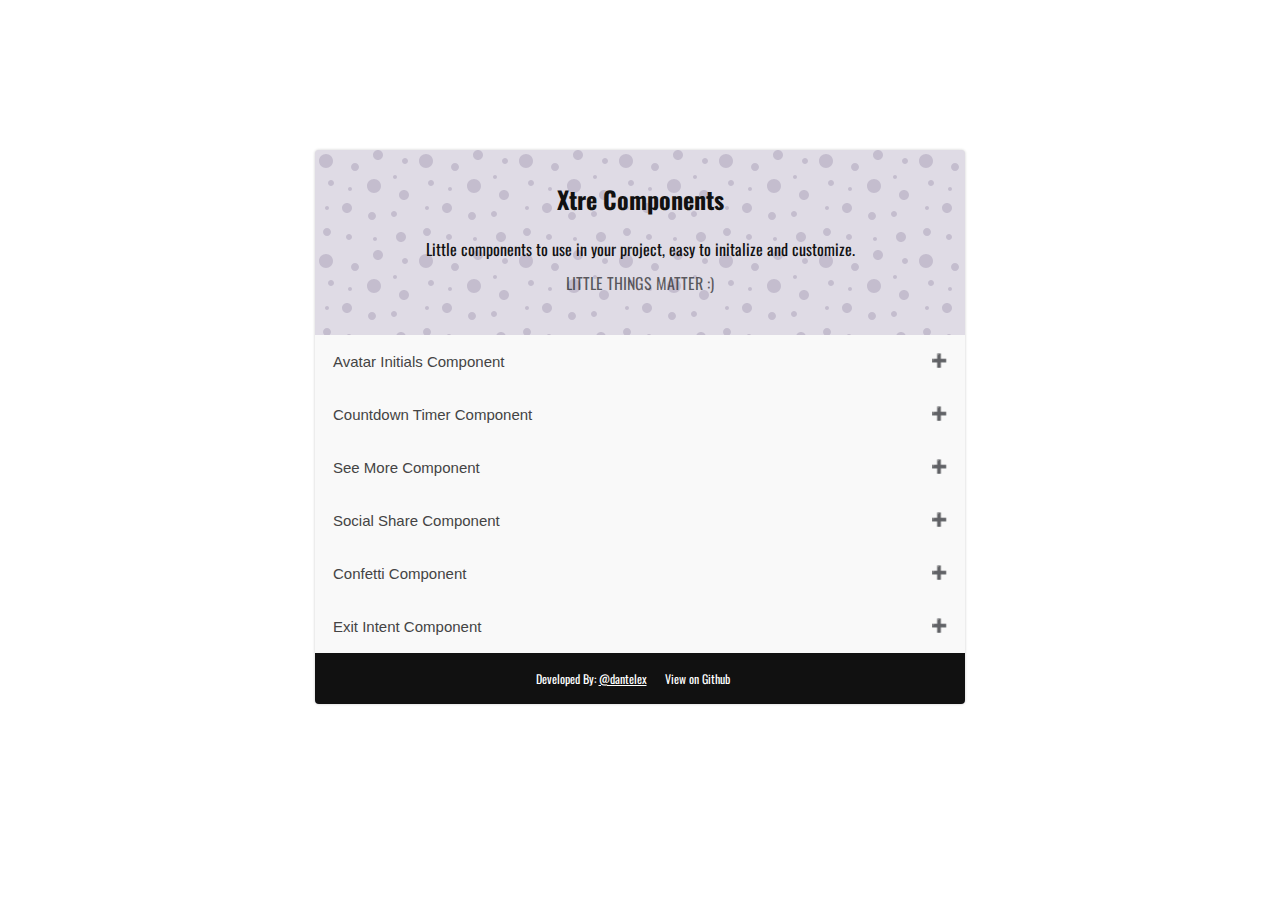
<file: index.html>
<!doctype html>
<html>
  <head>
    <title>Xtre Components</title>
		<meta name="keywords" content="avatar, initials, timer, confetti, exit, intent, count, share, view, all, placeholder, component, javascript, see, social">
		<meta name="description" content="Little standalone components to make your projects easier. Easy to use, customize and a lot of options. Little things matter">
		<meta name="robots" content="index,follow">
		<meta name="pagename" content="Xtre Components">
		<meta name="author" content="dante lex, dantelex@gmail.com">
		<meta name="designer" content="Dante Lex">
		<meta name="owner" content="Dante Lex">
		<meta name="url" content="http://dantelex.github.io/Xtre-Components/">
		<meta name="coverage" content="Worldwide">
		<meta name="distribution" content="Global">
		<meta name="rating" content="General">
		<meta name="revisit-after" content="7 days">
		<meta name="og:title" content="Xtre Components"/>
		<meta name="og:url" content="http://dantelex.github.io/Xtre-Components/"/>
		<meta name="og:description" content="Little standalone components to make your projects easier. Easy to use, customize and a lot of options. Little things matter"/>
    <!--<link rel="stylesheet" type="text/css" href="css/page.css" />
		<link rel="stylesheet" type="text/css" href="css/accordion.css" />
    <link rel="stylesheet" type="text/css" href="css/placeholderavatar.css" />
		<link rel="stylesheet" type="text/css" href="css/seemore.css" />
		<link rel="stylesheet" type="text/css" href="css/countdowntimer.css" />
		<link rel="stylesheet" type="text/css" href="css/socialshare.css" />-->

		<link rel="stylesheet" type="text/css" href="min/css/style.min.css" />
  </head>
  <body>

  <div class="wrapper js-wrapper color-r">
    <div class="wrapper-header">
			<h2>Xtre Components</h2>
			<p>Little components to use in your project, easy to initalize and customize.</p>
			<p class="second">Little things matter :)</p>
		</div>

		<button class="accordion" data-xt-accordion>Avatar Initials Component</button>
		<div class="panel">

			<h1>Include in your page</h1>
			<p>Dependency:<code>'jquery.min.js'</code></p>
			<p>Unminified:<code>'placeholderavatar.css, app.init.js, app.placeholderavatar.js'</code></p>
			<p>Minified:<code>'placeholderavatar.css, app.placeholderavatar.min.js'</code></p>
			<h2>Initialize</h2>
			<p>
				<code>
					$(function(){
						app.init({
						});
					});
				</code>
			</p>


			<h3>Usage</h3>
			<div class="placeholder">
				<div class="colored">
					<p>Add: <code>data-xt-placeholder-avatar='name goes here'</code></p>
					<div class="profile js-profile" data-xt-placeholder-avatar="Lex">
					</div>
				</div>
			</div>

			<div class="placeholder">
				<div class="colored">
					<p>Change text size: <code>data-xt-avatar-size='medium, large or small'</code></p>
					<div class="profile js-profile" data-xt-placeholder-avatar="Dante Lex" data-xt-avatar-size="medium">
					</div>
				</div>
			</div>

			<div class="placeholder">
				<div class="colored">
					<p>Use background image: <code>data-xt-background-uimage='path to image'</code></p>
					<div class="profile js-profile" data-xt-placeholder-avatar data-xt-background-uimage="img/profile.jpg">
					</div>
				</div>
			</div>

			<div class="placeholder">
				<div class="colored">
					<p>Default state with no name, change icon in style: <code>data-xt-placeholder-avatar</code></p>
					<div class="profile js-profile" data-xt-placeholder-avatar>
					</div>
				</div>
			</div>

			<div class="placeholder">
				<div class="colored">
					<p>Use image: <code>data-xt-uimage='path to image'</code></p>
					<div class="profile js-profile" data-xt-placeholder-avatar data-xt-uimage="img/profile.jpg">
					</div>
				</div>
			</div>

			<h4>Options</h4>
			<div class="placeholder">
				<div class="colored">
					<p>If you want colors to be handled from stylesheet</p>
					<p>
						<code>
							$(function(){
								app.init({
									placeholderAvatar: {
										useColorClasses: true
									}
								});
							});
						</code>
					</p>
				</div>
			</div>

		</div>

		<button class="accordion" data-xt-accordion>Countdown Timer Component</button>
		<div class="panel">
			<h1>Include in your page</h1>
			<p>Dependency:<code>'jquery.min.js'</code></p>
			<p>Unminified:<code>'countdowntimer.css, app.init.js, app.countdowntimer.js'</code></p>
			<p>Minified:<code>'countdowntimer.css, app.countdowntimer.min.js'</code></p>
			<h2>Initialize</h2>
			<p>
				<code>
					$(function(){
						app.init({
						});
					});
				</code>
			</p>


			<h3>Usage</h3>
			<div class="countdowntimer">
				<div class="colored">
					<p>Add: <code>data-xt-countdowntimer</code></p>
					<p>To add schedule dates: <code>data-xt-schedule="October 5 2016, October 15 2016"</code></p>
					<div class="countdown-timer js-countdown-timer-none" data-xt-schedule="October 5 2016, October 15 2016" data-xt-countdowntimer>
						<span class="js-days">02</span><span class="countdown-count">day</span>
						<span class="js-hours">16</span><span class="countdown-count">hr</span>
						<span class="js-minutes">12</span><span class="countdown-count">min</span>
						<span class="js-seconds">13</span><span class="countdown-count">sec</span>
					</div>
				</div>
				<div class="colored">
					<p>To add in secs: <code>data-xt-endsec="30"</code></p>
					<div class="countdown-timer js-countdown-timer-none" data-xt-endsec="30" data-xt-countdowntimer>
						<span class="js-days">02</span><span class="countdown-count">day</span>
						<span class="js-hours">16</span><span class="countdown-count">hr</span>
						<span class="js-minutes">12</span><span class="countdown-count">min</span>
						<span class="js-seconds">13</span><span class="countdown-count">sec</span>
					</div>
				</div>
				<div class="colored">
					<p>To add in days: <code>data-xt-endday="October 13 2016 15:39 GMT+0100"</code></p>
					<p>"15:39 GMT+0100" is so it will start from your GMT, you can set</p>
					<div class="countdown-timer js-countdown-timer-none" data-xt-endday="October 13 2016 15:39 GMT+0100" data-xt-countdowntimer>
						<span class="js-days">02</span><span class="countdown-count">day</span>
						<span class="js-hours">16</span><span class="countdown-count">hr</span>
						<span class="js-minutes">12</span><span class="countdown-count">min</span>
						<span class="js-seconds">13</span><span class="countdown-count">sec</span>
					</div>
				</div>
			</div>
		</div>

		<button class="accordion" data-xt-accordion>See More Component</button>
		<div class="panel">
			<h1>Include in your page</h1>
			<p>Dependency:<code>'jquery.min.js'</code></p>
			<p>Unminified:<code>'seemore.css, app.init.js, app.seemore.js'</code></p>
			<p>Minified:<code>'seemore.css, app.seemore.min.js'</code></p>
			<h2>Initialize</h2>
			<p>
				<code>
					$(function(){
						app.init({
						});
					});
				</code>
			</p>


			<h3>Usage</h3>
			<div class="see-more">
				<div class="colored">
					<p>Add with a count: <code> data-xt-seemore="300"</code></p>
					<div class="see-more-inner" data-xt-seemore="300">
						Lorem ipsum dolor sit amet, consectetur adipisicing elit, sed do eiusmod tempor incididunt ut labore et dolore magna aliqua. Ut enim ad minim veniam, quis nostrud exercitation ullamco laboris nisi ut aliquip ex ea commodo Lorem ipsum dolor sit amet, consectetur adipisicing elit, sed do eiusmod tempor incididunt ut labore et dolore magna aliqua. Ut enim ad minim veniam, quis nostrud exercitation ullamco laboris nisi ut aliquip ex ea commodo consequat. Duis aute irure dolor in reprehenderit in voluptate velit esse cillum dolore eu fugiat nulla pariatur. Excepteur sint occaecat cupidatat non proident, sunt in culpa qui officia deserunt mollit anim id est laborum.
					</div>
				</div>
			</div>
		</div>

		<button class="accordion" data-xt-accordion>Social Share Component</button>
		<div class="panel">
			<h1>Include in your page</h1>
			<p>Dependency:<code>'jquery.min.js'</code></p>
			<p>Unminified:<code>'socialshare.css, app.init.js, app.socialshare.js'</code></p>
			<p>Minified:<code>'socialshare.css, app.socialshare.min.js'</code></p>
			<h2>Initialize</h2>
			<p>
				<code>
					$(function(){
						app.init({
						});
					});
				</code>
			</p>


			<h3>Usage</h3>
			<div class="social-share">
				<div class="colored">
					<p>Add: <code>data-xt-social="facebook"</code></p>
					<p>Options: <code>data-xt-simage="http://placekitten.com/500/500"</code> <code>data-xt-sname="Xtre Component for the little things"</code> <code>data-xt-surl="http://dantelex.github.io/Xtre-Components/"</code> <code>data-xt-stitle="Xtre Components" data-xt-ssummary="me"</code></p>
					<a href="#" class="fb" data-xt-social="facebook" data-xt-simage="http://placekitten.com/500/500" data-xt-sname="Xtre Component for the little things" data-xt-surl="http://dantelex.github.io/Xtre-Components/" data-xt-stitle="Xtre Components" data-xt-ssummary="me">Facebook</a>
				</div>
				<div class="colored">
					<p>Add: <code>data-xt-social="twitter"</code></p>
					<p>Options: <code>data-xt-surl="http://dantelex.github.io/Xtre-Components/"</code> <code>data-xt-stitle="Xtre Components"</code></p>
					<a href="#" class="tw" data-xt-social="twitter" data-xt-surl="http://dantelex.github.io/Xtre-Components/" data-xt-stitle="Xtre Components">Twitter</a>
				</div>
				<div class="colored">
					<p>Add: <code>data-xt-social="goopleplus"</code></p>
					<p>Options: <code>data-xt-surl="http://dantelex.github.io/Xtre-Components/"</code> <code>data-xt-stitle="Xtre Components"</code></p>
					<a href="#" class="gp" data-xt-social="goopleplus" data-xt-surl="http://dantelex.github.io/Xtre-Components/" data-xt-stitle="Xtre Components">Google +</a>
				</div>
				<div class="colored">
					<p>Add: <code>data-xt-social="linkedin"</code></p>
					<p>Options: <code>data-xt-surl="http://dantelex.github.io/Xtre-Components/"</code> <code>data-xt-stitle="Xtre Components"</code> <code>data-xt-ssummary="me"</code></p>
					<a href="#" class="ld" data-xt-social="linkedin" data-xt-surl="http://dantelex.github.io/Xtre-Components/" data-xt-stitle="Xtre Components" data-xt-ssummary="me">Linkedin</a>
				</div>
				<p>Note: It uses the options and apis avaliable from the social networks</p>
			</div>
		</div>

		<button class="accordion" data-xt-accordion>Confetti Component</button>
		<div class="panel">
			<h1>Include in your page</h1>
			<p>Dependency:<code>'jquery.min.js'</code></p>
			<p>Unminified:<code>'app.init.js, app.confetti.js'</code></p>
			<p>Minified:<code>'app.confetti.min.js'</code></p>
			<h2>Initialize</h2>
			<p>
				<code>
					$(function(){
						app.init({
						});
					});
				</code>
			</p>


			<h3>Usage</h3>
			<div class="confetti">
				<div class="colored">
					<p>Add: <code>data-xt-confetti</code></p>
					<canvas data-xt-confetti></canvas>
				</div>
				<div class="colored">
					<p>If you want change the width, position and z-index</p>
					<p>
						<code>
							$(function(){
								app.init({
									confetti: {
										position: 'static',
										width: '100%',
										zIndex: '-1'
									}
								});
							});
						</code>
					</p>
				</div>
			</div>
		</div>

		<button class="accordion" data-xt-accordion>Exit Intent Component</button>
		<div class="panel">
			<h1>Include in your page</h1>
			<p>Dependency:<code>'jquery.min.js'</code></p>
			<p>Unminified:<code>'app.init.js, app.exitintent.js'</code></p>
			<p>Minified:<code>'app.exitintent.min.js'</code></p>
			<h2>Initialize</h2>
			<p>
				<code>
					$(function(){
						app.init({
						});
					});
				</code>
			</p>


			<h3>Usage</h3>
			<div class="exitintent">
				<div class="colored">
					<p>Add: <code>data-xt-exitintent</code></p>
					<div data-xt-exitintent>
						<p>Try and close or leave the page</p>
						<div class="exitintent-wrapper hide">
							You are trying to leave, but why?
						</div>
					</div>
				</div>
			</div>
		</div>

    <footer class="profile-footer">
     <p>
       Developed By: <a href="https://twitter.com/Dantelex">@dantelex</a>
       <a href="https://dantelex.github.io/Xtre-Components/" class="github">View on Github</a>
     </p>
    </footer>


  </div>


    <script src="https://ajax.googleapis.com/ajax/libs/jquery/1.10.2/jquery.min.js"></script>
     <!--<script>window.jQuery || document.write('<script src="js/vendor/jquery-1.10.2.min.js"><\/script>')</script>-->
    <script src="min/js/app.min.js"></script>

    <script>
			$(function(){
				app.init({});
			});
		</script>
		<script>

		</script>
  </body>
</html>
</file>
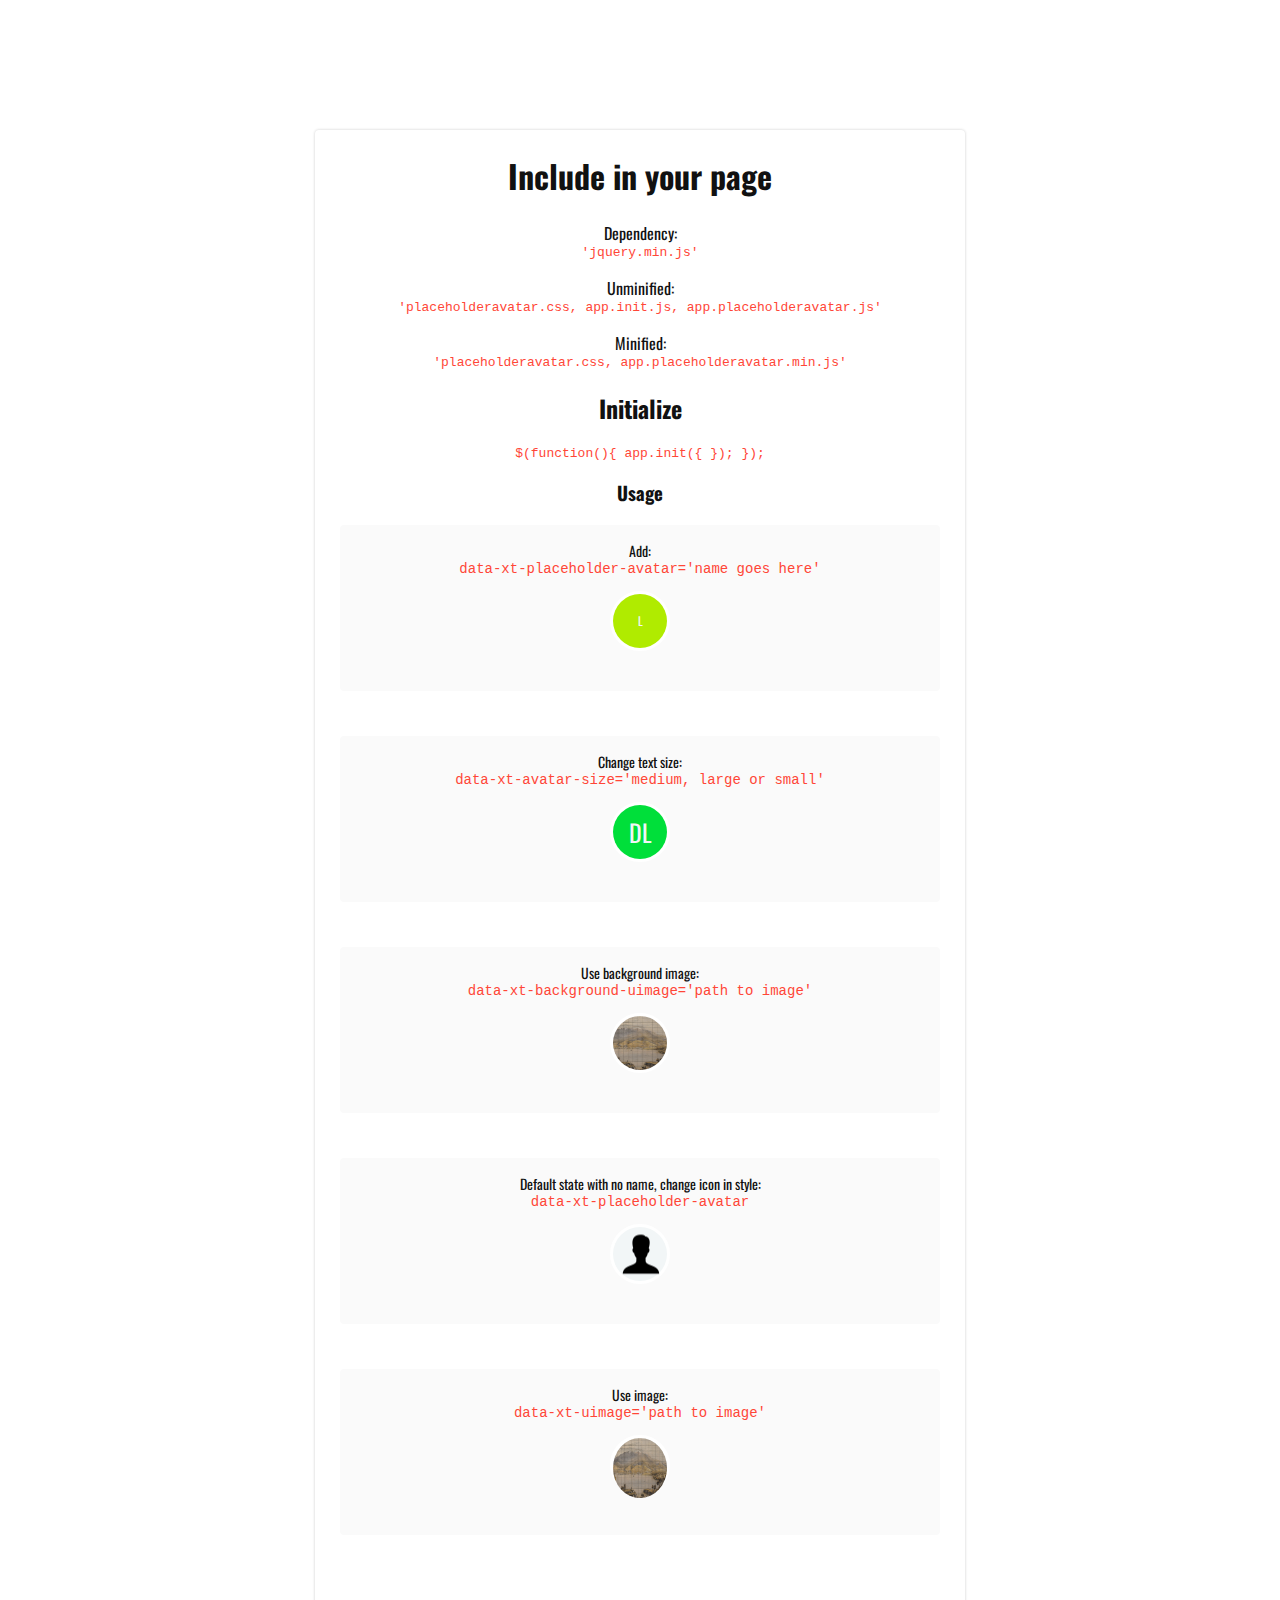
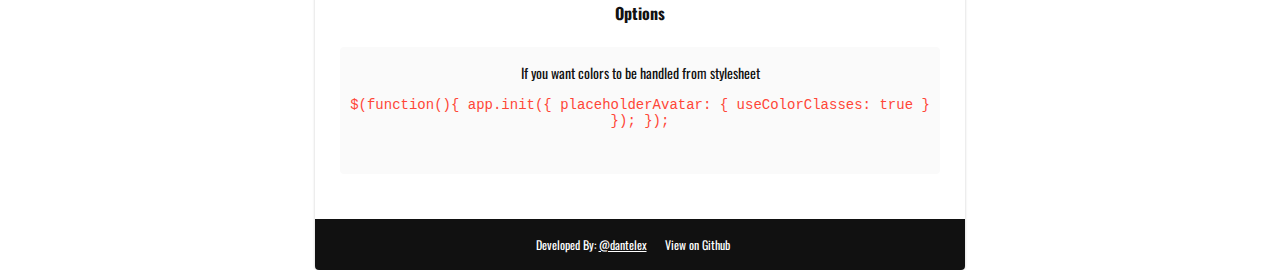
<file: avatarinitials.html>
<!doctype html>
<html>
  <head>
    <title>Avatar Initials Component</title>
		<meta name="keywords" content="avatar, initials, placeholder, component, javascript">
		<meta name="description" content="Little standalone components to make your projects easier. Easy to use, customize and a lot of options. Little things matter">
		<meta name="robots" content="index,follow">
		<meta name="pagename" content="Avatar Initials Xtre Components">
		<meta name="author" content="dante lex, dantelex@gmail.com">
		<meta name="designer" content="Dante Lex">
		<meta name="owner" content="Dante Lex">
		<meta name="url" content="https://dantelex.github.io/Xtre-Components/">
		<meta name="coverage" content="Worldwide">
		<meta name="distribution" content="Global">
		<meta name="rating" content="General">
		<meta name="revisit-after" content="7 days">
		<meta name="og:title" content="Avatar Initials Xtre Components"/>
		<meta name="og:url" content="https://dantelex.github.io/Xtre-Components/"/>
		<meta name="og:description" content="Little standalone components to make your projects easier. Easy to use, customize and a lot of options. Little things matter"/>
    <link rel="stylesheet" type="text/css" href="css/page.css" />
    <link rel="stylesheet" type="text/css" href="css/placeholderavatar.css" />
  </head>
  <body>

  <div class="wrapper js-wrapper">
    <h1>Include in your page</h1>
    <p>Dependency:<code>'jquery.min.js'</code></p>
    <p>Unminified:<code>'placeholderavatar.css, app.init.js, app.placeholderavatar.js'</code></p>
    <p>Minified:<code>'placeholderavatar.css, app.placeholderavatar.min.js'</code></p>
    <h2>Initialize</h2>
    <p>
      <code>
        $(function(){
          app.init({
          });
        });
      </code>
    </p>


    <h3>Usage</h3>
		<div class="placeholder">
			<div class="colored">
				<p>Add: <code>data-xt-placeholder-avatar='name goes here'</code></p>
				<div class="profile js-profile" data-xt-placeholder-avatar="Lex">
				</div>
			</div>
		</div>

		<div class="placeholder">
			<div class="colored">
				<p>Change text size: <code>data-xt-avatar-size='medium, large or small'</code></p>
				<div class="profile js-profile" data-xt-placeholder-avatar="Dante Lex" data-xt-avatar-size="medium">
				</div>
			</div>
		</div>

		<div class="placeholder">
			<div class="colored">
				<p>Use background image: <code>data-xt-background-uimage='path to image'</code></p>
				<div class="profile js-profile" data-xt-placeholder-avatar data-xt-background-uimage="img/profile.jpg">
				</div>
			</div>
		</div>

		<div class="placeholder">
			<div class="colored">
				<p>Default state with no name, change icon in style: <code>data-xt-placeholder-avatar</code></p>
				<div class="profile js-profile" data-xt-placeholder-avatar>
				</div>
			</div>
		</div>

		<div class="placeholder">
			<div class="colored">
				<p>Use image: <code>data-xt-uimage='path to image'</code></p>
				<div class="profile js-profile" data-xt-placeholder-avatar data-xt-uimage="img/profile.jpg">
				</div>
			</div>
		</div>

    <h4>Options</h4>
		<div class="placeholder">
			<div class="colored">
				<p>If you want colors to be handled from stylesheet</p>
				<p class="pb-30">
					<code>
						$(function(){
							app.init({
								placeholderAvatar: {
									useColorClasses: true
								}
							});
						});
					</code>
				</p>
			</div>
		</div>

    <footer class="profile-footer">
     <p>
       Developed By: <a href="https://twitter.com/Dantelex">@dantelex</a>
       <a href="https://dantelex.github.io/Xtre-Components/" class="github">View on Github</a>
     </p>
    </footer>


  </div>


    <script src="https://ajax.googleapis.com/ajax/libs/jquery/1.10.2/jquery.min.js"></script>
     <!--<script>window.jQuery || document.write('<script src="js/vendor/jquery-1.10.2.min.js"><\/script>')</script>-->
		 <!--<script src="js/app.init.js"></script>-->
		<!--<script src="js/app.placeholderavatar.js"></script>-->
    <script src="min/js/app.placeholderavatar.min.js"></script>
    <script>
			$(function(){
				app.init({
				});
			});
		</script>
  </body>
</html>
</file>
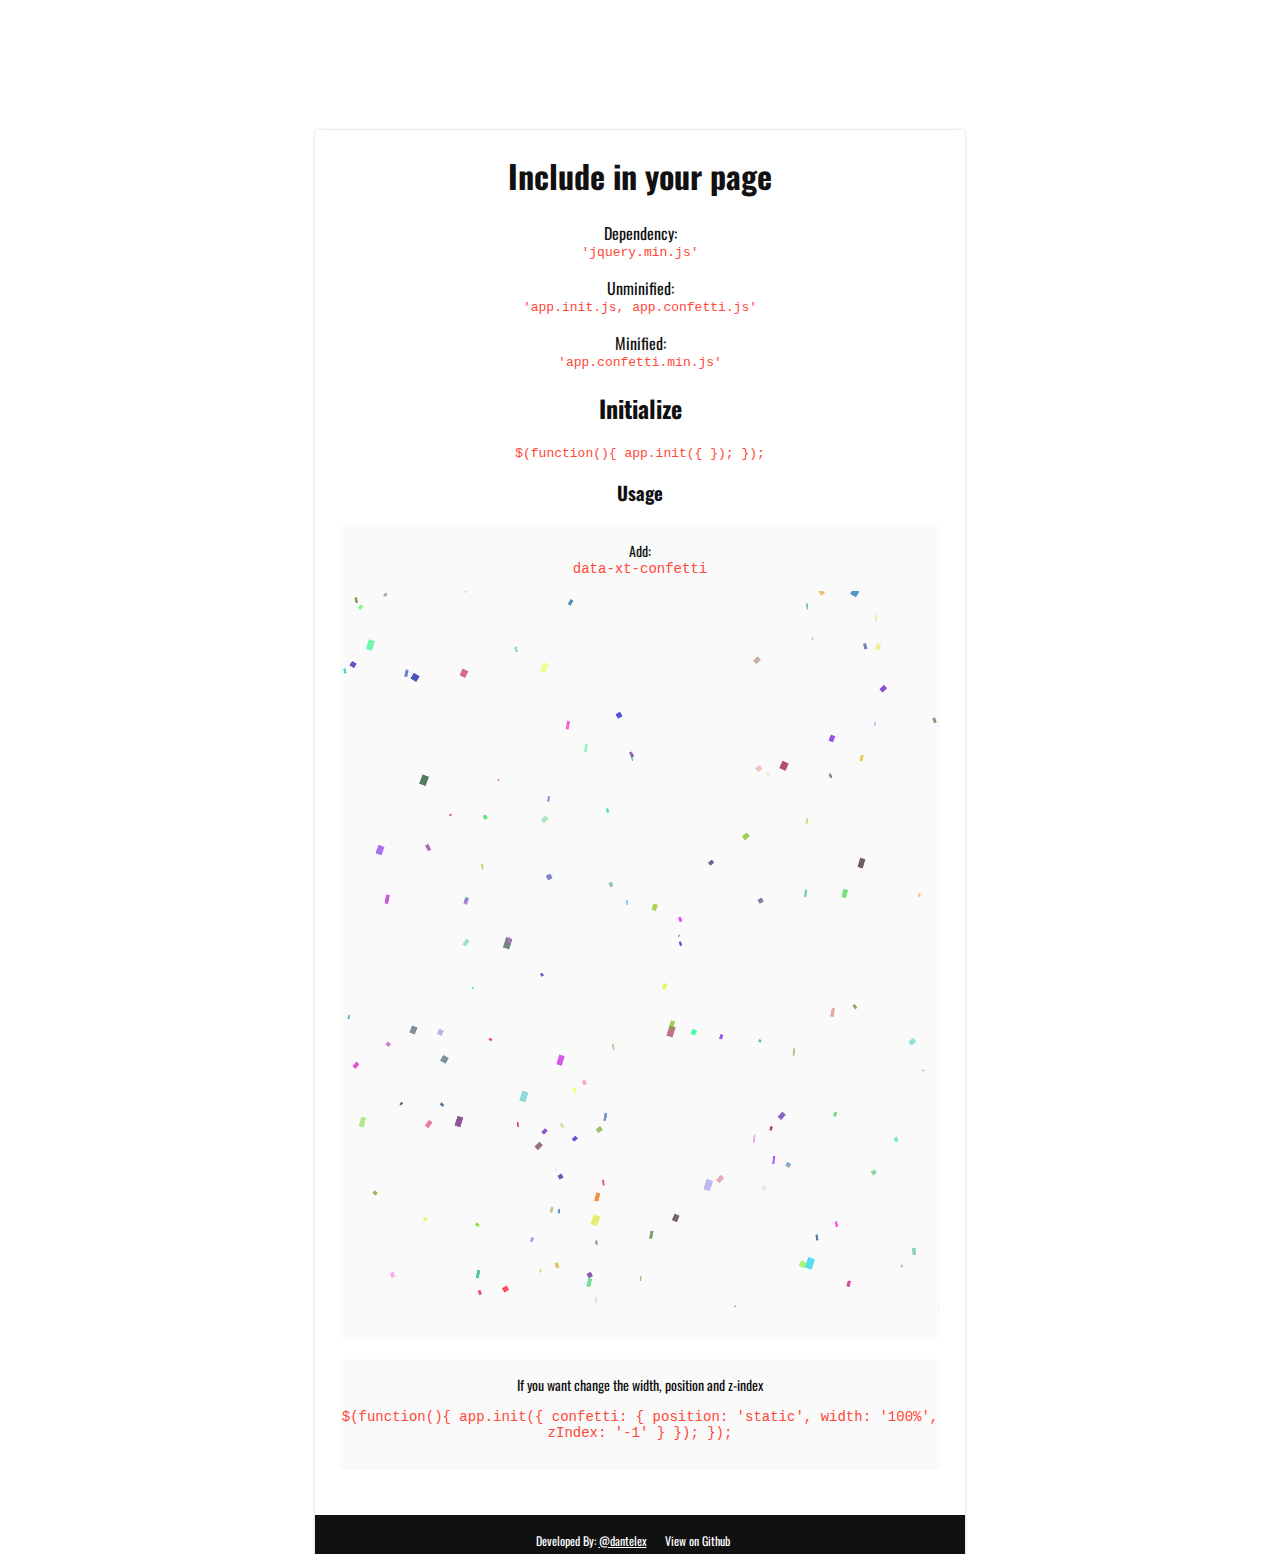
<file: confetti.html>
<!doctype html>
<html>
  <head>
    <title>Confetti Component</title>
		<meta name="keywords" content="confetti, component, javascript">
		<meta name="description" content="Little standalone components to make your projects easier. Easy to use, customize and a lot of options. Little things matter">
		<meta name="robots" content="index,follow">
		<meta name="pagename" content="Confetti Xtre Components">
		<meta name="author" content="dante lex, dantelex@gmail.com">
		<meta name="designer" content="Dante Lex">
		<meta name="owner" content="Dante Lex">
		<meta name="url" content="https://dantelex.github.io/Xtre-Components/">
		<meta name="coverage" content="Worldwide">
		<meta name="distribution" content="Global">
		<meta name="rating" content="General">
		<meta name="revisit-after" content="7 days">
		<meta name="og:title" content="Confetti Xtre Components"/>
		<meta name="og:url" content="https://dantelex.github.io/Xtre-Components/"/>
		<meta name="og:description" content="Little standalone components to make your projects easier. Easy to use, customize and a lot of options. Little things matter"/>
    <link rel="stylesheet" type="text/css" href="css/page.css" />
  </head>
  <body>

  <div class="wrapper js-wrapper">
		<h1>Include in your page</h1>
		<p>Dependency:<code>'jquery.min.js'</code></p>
		<p>Unminified:<code>'app.init.js, app.confetti.js'</code></p>
		<p>Minified:<code>'app.confetti.min.js'</code></p>
		<h2>Initialize</h2>
		<p>
			<code>
				$(function(){
					app.init({
					});
				});
			</code>
		</p>


		<h3>Usage</h3>
		<div class="confetti">
			<div class="colored">
				<p>Add: <code>data-xt-confetti</code></p>
				<canvas data-xt-confetti></canvas>
			</div>
			<div class="colored">
				<p>If you want change the width, position and z-index</p>
				<p>
					<code>
						$(function(){
							app.init({
								confetti: {
									position: 'static',
									width: '100%',
									zIndex: '-1'
								}
							});
						});
					</code>
				</p>
			</div>
		</div>

		<footer class="profile-footer">
     <p>
       Developed By: <a href="https://twitter.com/Dantelex">@dantelex</a>
       <a href="https://dantelex.github.io/Xtre-Components/" class="github">View on Github</a>
     </p>
    </footer>
  </div>




    <script src="https://ajax.googleapis.com/ajax/libs/jquery/1.10.2/jquery.min.js"></script>
     <!--<script>window.jQuery || document.write('<script src="js/vendor/jquery-1.10.2.min.js"><\/script>')</script>-->
    <!--<script src="js/app.init.js"></script>
		<script src="js/app.confetti.js"></script>-->
		<script src="min/js/app.confetti.min.js"></script>
    <script>
			$(function(){
				app.init({});
			});
		</script>
  </body>
</html>
</file>
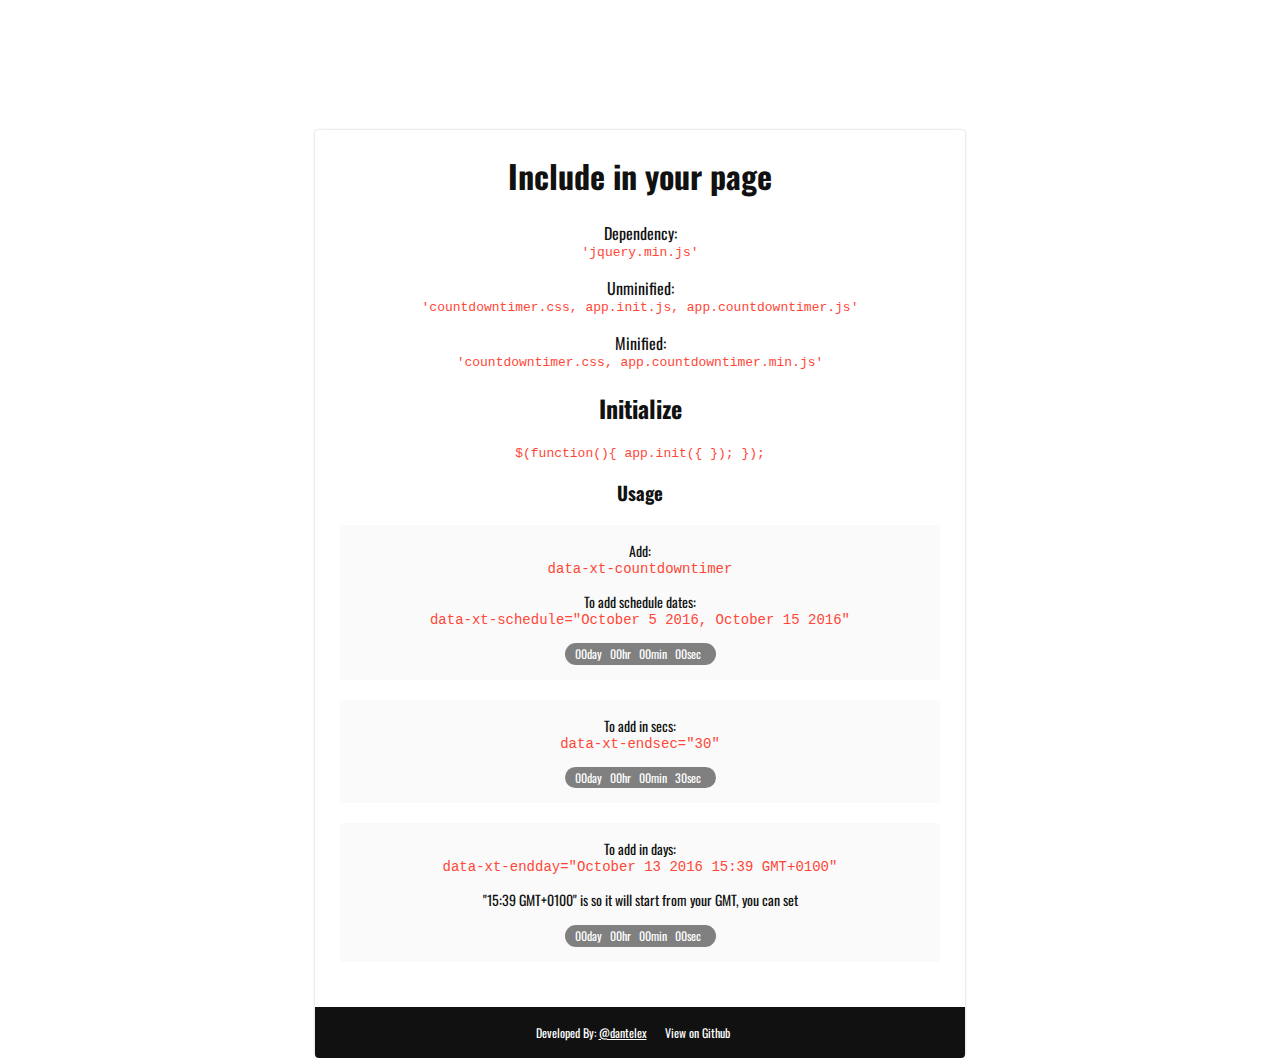
<file: countdowntimer.html>
<!doctype html>
<html>
  <head>
    <title>Countdown Timer Component</title>
		<meta name="keywords" content="timer, count, component, javascript">
		<meta name="description" content="Little standalone components to make your projects easier. Easy to use, customize and a lot of options. Little things matter">
		<meta name="robots" content="index,follow">
		<meta name="pagename" content="Countdown Timer Xtre Components">
		<meta name="author" content="dante lex, dantelex@gmail.com">
		<meta name="designer" content="Dante Lex">
		<meta name="owner" content="Dante Lex">
		<meta name="url" content="https://dantelex.github.io/Xtre-Components/">
		<meta name="coverage" content="Worldwide">
		<meta name="distribution" content="Global">
		<meta name="rating" content="General">
		<meta name="revisit-after" content="7 days">
		<meta name="og:title" content="Countdown Timer Xtre Components"/>
		<meta name="og:url" content="https://dantelex.github.io/Xtre-Components/"/>
		<meta name="og:description" content="Little standalone components to make your projects easier. Easy to use, customize and a lot of options. Little things matter"/>
    <link rel="stylesheet" type="text/css" href="css/page.css" />
		<link rel="stylesheet" type="text/css" href="css/countdowntimer.css" />
  </head>
  <body>

  <div class="wrapper js-wrapper">
		<h1>Include in your page</h1>
		<p>Dependency:<code>'jquery.min.js'</code></p>
		<p>Unminified:<code>'countdowntimer.css, app.init.js, app.countdowntimer.js'</code></p>
		<p>Minified:<code>'countdowntimer.css, app.countdowntimer.min.js'</code></p>
		<h2>Initialize</h2>
		<p>
			<code>
				$(function(){
					app.init({
					});
				});
			</code>
		</p>


		<h3>Usage</h3>
		<div class="countdowntimer">
			<div class="colored">
				<p>Add: <code>data-xt-countdowntimer</code></p>
				<p>To add schedule dates: <code>data-xt-schedule="October 5 2016, October 15 2016"</code></p>
				<div class="countdown-timer js-countdown-timer-none" data-xt-schedule="October 5 2016, October 15 2016" data-xt-countdowntimer>
					<span class="js-days">02</span><span class="countdown-count">day</span>
					<span class="js-hours">16</span><span class="countdown-count">hr</span>
					<span class="js-minutes">12</span><span class="countdown-count">min</span>
					<span class="js-seconds">13</span><span class="countdown-count">sec</span>
				</div>
			</div>
			<div class="colored">
				<p>To add in secs: <code>data-xt-endsec="30"</code></p>
				<div class="countdown-timer js-countdown-timer-none" data-xt-endsec="30" data-xt-countdowntimer>
					<span class="js-days">02</span><span class="countdown-count">day</span>
					<span class="js-hours">16</span><span class="countdown-count">hr</span>
					<span class="js-minutes">12</span><span class="countdown-count">min</span>
					<span class="js-seconds">13</span><span class="countdown-count">sec</span>
				</div>
			</div>
			<div class="colored">
				<p>To add in days: <code>data-xt-endday="October 13 2016 15:39 GMT+0100"</code></p>
				<p>"15:39 GMT+0100" is so it will start from your GMT, you can set</p>
				<div class="countdown-timer js-countdown-timer-none" data-xt-endday="October 13 2016 15:39 GMT+0100" data-xt-countdowntimer>
					<span class="js-days">02</span><span class="countdown-count">day</span>
					<span class="js-hours">16</span><span class="countdown-count">hr</span>
					<span class="js-minutes">12</span><span class="countdown-count">min</span>
					<span class="js-seconds">13</span><span class="countdown-count">sec</span>
				</div>
			</div>
		</div>
		<footer class="profile-footer">
     <p>
       Developed By: <a href="https://twitter.com/Dantelex">@dantelex</a>
       <a href="https://dantelex.github.io/Xtre-Components/" class="github">View on Github</a>
     </p>
    </footer>
  </div>



    <script src="https://ajax.googleapis.com/ajax/libs/jquery/1.10.2/jquery.min.js"></script>
     <!--<script>window.jQuery || document.write('<script src="js/jquery.min.js"><\/script>')</script>-->
    <!--<script src="js/app.init.js"></script>
		<script src="js/app.countdowntimer.js"></script>-->
		<script src="min/js/app.countdowntimer.min.js"></script>

    <script>
			$(document).ready(function(){
				app.init({});
			});
		</script>
  </body>
</html>
</file>
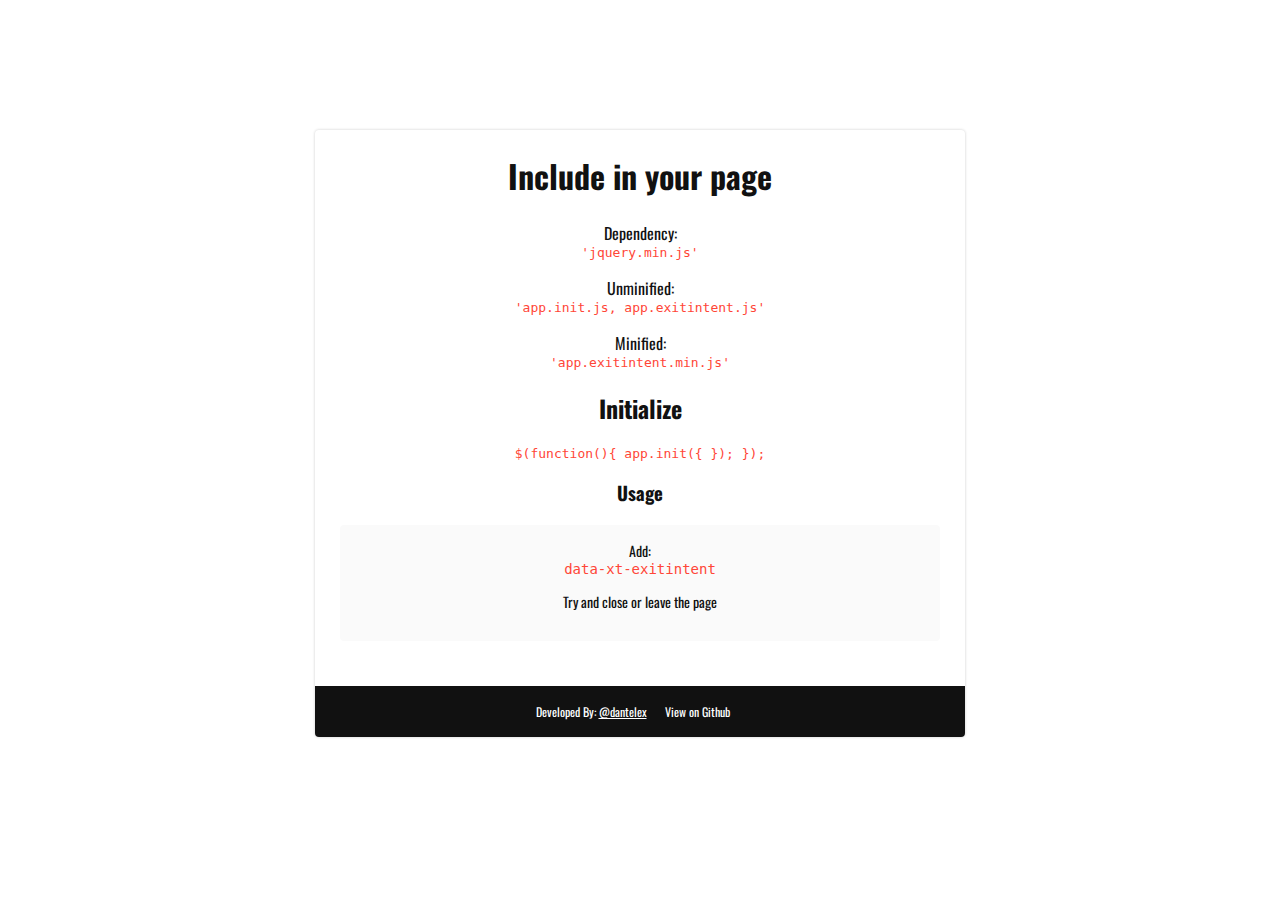
<file: exitintent.html>
<!doctype html>
<html>
  <head>
    <title>Exit Intent Component</title>
		<meta name="keywords" content="exit, intent, component, javascript">
		<meta name="description" content="Little standalone components to make your projects easier. Easy to use, customize and a lot of options. Little things matter">
		<meta name="robots" content="index,follow">
		<meta name="pagename" content="Exit Intent Xtre Components">
		<meta name="author" content="dante lex, dantelex@gmail.com">
		<meta name="designer" content="Dante Lex">
		<meta name="owner" content="Dante Lex">
		<meta name="url" content="https://dantelex.github.io/Xtre-Components/">
		<meta name="coverage" content="Worldwide">
		<meta name="distribution" content="Global">
		<meta name="rating" content="General">
		<meta name="revisit-after" content="7 days">
		<meta name="og:title" content="Exit Intent Xtre Components"/>
		<meta name="og:url" content="https://dantelex.github.io/Xtre-Components/"/>
		<meta name="og:description" content="Little standalone components to make your projects easier. Easy to use, customize and a lot of options. Little things matter"/>
    <link rel="stylesheet" type="text/css" href="css/page.css" />
  </head>
  <body>

  <div class="wrapper js-wrapper">
		<h1>Include in your page</h1>
		<p>Dependency:<code>'jquery.min.js'</code></p>
		<p>Unminified:<code>'app.init.js, app.exitintent.js'</code></p>
		<p>Minified:<code>'app.exitintent.min.js'</code></p>
		<h2>Initialize</h2>
		<p>
			<code>
				$(function(){
					app.init({
					});
				});
			</code>
		</p>


		<h3>Usage</h3>
		<div class="exitintent">
			<div class="colored">
				<p>Add: <code>data-xt-exitintent</code></p>
				<div data-xt-exitintent class="plr-80">
					<p>Try and close or leave the page</p>
					<div class="exitintent-wrapper hide">
						You are trying to leave, but why?
					</div>
				</div>
			</div>
		</div>

		<footer class="profile-footer">
     <p>
       Developed By: <a href="https://twitter.com/Dantelex">@dantelex</a>
       <a href="https://dantelex.github.io/Xtre-Components/" class="github">View on Github</a>
     </p>
    </footer>
  </div>




    <script src="https://ajax.googleapis.com/ajax/libs/jquery/1.10.2/jquery.min.js"></script>
     <!--<script>window.jQuery || document.write('<script src="js/vendor/jquery-1.10.2.min.js"><\/script>')</script>-->
    <!--<script src="js/app.init.js"></script>
		<script src="js/app.exitintent.js"></script>-->
		<script src="min/js/app.exitintent.min.js"></script>
    <script>
			$(function(){
				app.init({});
			});
		</script>
  </body>
</html>
</file>
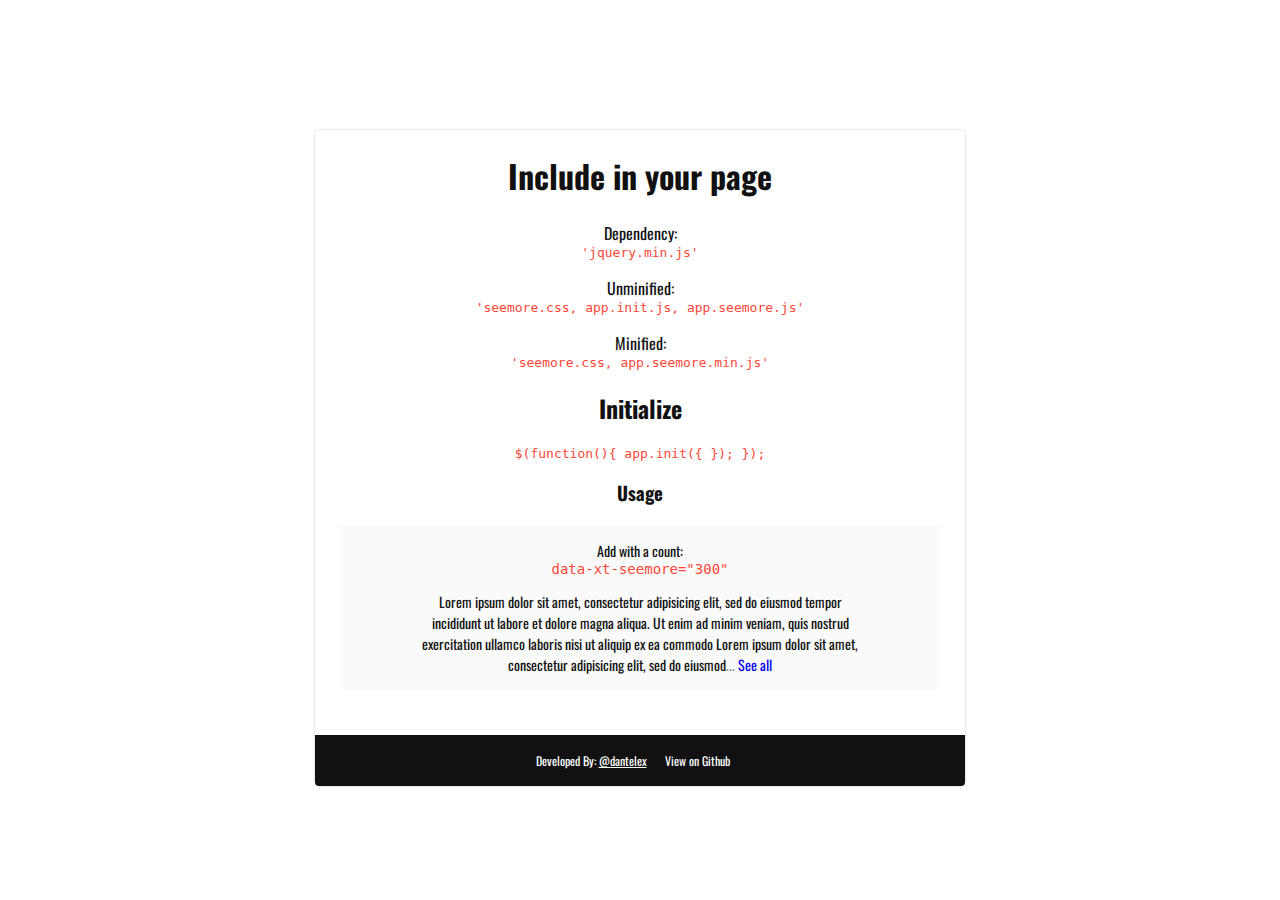
<file: seemore.html>
<!doctype html>
<html>
  <head>
    <title>See More Component</title>
		<meta name="keywords" content="view, all, component, javascript, see">
		<meta name="description" content="Little standalone components to make your projects easier. Easy to use, customize and a lot of options. Little things matter">
		<meta name="robots" content="index,follow">
		<meta name="pagename" content="See more Xtre Components">
		<meta name="author" content="dante lex, dantelex@gmail.com">
		<meta name="designer" content="Dante Lex">
		<meta name="owner" content="Dante Lex">
		<meta name="url" content="http://dantelex.github.io/Xtre-Components/">
		<meta name="coverage" content="Worldwide">
		<meta name="distribution" content="Global">
		<meta name="rating" content="General">
		<meta name="revisit-after" content="7 days">
		<meta name="og:title" content="See More Xtre Components"/>
		<meta name="og:url" content="http://dantelex.github.io/Xtre-Components/"/>
		<meta name="og:description" content="Little standalone components to make your projects easier. Easy to use, customize and a lot of options. Little things matter"/>
    <link rel="stylesheet" type="text/css" href="css/page.css" />
		<link rel="stylesheet" type="text/css" href="css/seemore.css" />
  </head>
  <body>

  <div class="wrapper js-wrapper">
		<h1>Include in your page</h1>
		<p>Dependency:<code>'jquery.min.js'</code></p>
		<p>Unminified:<code>'seemore.css, app.init.js, app.seemore.js'</code></p>
		<p>Minified:<code>'seemore.css, app.seemore.min.js'</code></p>
		<h2>Initialize</h2>
		<p>
			<code>
				$(function(){
					app.init({
					});
				});
			</code>
		</p>


		<h3>Usage</h3>
		<div class="see-more">
			<div class="colored">
				<p>Add with a count: <code> data-xt-seemore="300"</code></p>
				<div class="see-more-inner" data-xt-seemore="300">
					Lorem ipsum dolor sit amet, consectetur adipisicing elit, sed do eiusmod tempor incididunt ut labore et dolore magna aliqua. Ut enim ad minim veniam, quis nostrud exercitation ullamco laboris nisi ut aliquip ex ea commodo Lorem ipsum dolor sit amet, consectetur adipisicing elit, sed do eiusmod tempor incididunt ut labore et dolore magna aliqua. Ut enim ad minim veniam, quis nostrud exercitation ullamco laboris nisi ut aliquip ex ea commodo consequat. Duis aute irure dolor in reprehenderit in voluptate velit esse cillum dolore eu fugiat nulla pariatur. Excepteur sint occaecat cupidatat non proident, sunt in culpa qui officia deserunt mollit anim id est laborum.
				</div>
			</div>
		</div>
		<footer class="profile-footer">
     <p>
       Developed By: <a href="https://twitter.com/Dantelex">@dantelex</a>
       <a href="http://dantelex.github.io/Xtre-Components/" class="github">View on Github</a>
     </p>
    </footer>
  </div>




    <script src="http://ajax.googleapis.com/ajax/libs/jquery/1.10.2/jquery.min.js"></script>
     <!--<script>window.jQuery || document.write('<script src="js/vendor/jquery-1.10.2.min.js"><\/script>')</script>-->
    <!--<script src="js/app.init.js"></script>
		<script src="js/app.seemore.js"></script>-->
		<script src="min/js/app.seemore.min.js"></script>
    <script>
			$(function(){
				app.init({});
			});
		</script>
  </body>
</html>
</file>
<file: css/page.css>
@import url(https://fonts.googleapis.com/css?family=Oswald);

body {
  /*background-color: #f9f9f9;*/
  font-family: 'Oswald', 'Futura', sans-serif;
  margin: 0;
  padding: 0;
}

audio, canvas, video {
    display: inline-block;
}
*, *:before, *:after {
    box-sizing: border-box;
}

.p-30 {
	padding-top: 30px !important;
}
code {
	display: block;
	color: rgb(255, 70, 55)
}
.color-r {
	background-color: #DFDBE5;
	background-image: url("data:image/svg+xml,%3Csvg width='100' height='100' viewBox='0 0 100 100' xmlns='http://www.w3.org/2000/svg'%3E%3Cpath d='M11 18c3.866 0 7-3.134 7-7s-3.134-7-7-7-7 3.134-7 7 3.134 7 7 7zm48 25c3.866 0 7-3.134 7-7s-3.134-7-7-7-7 3.134-7 7 3.134 7 7 7zm-43-7c1.657 0 3-1.343 3-3s-1.343-3-3-3-3 1.343-3 3 1.343 3 3 3zm63 31c1.657 0 3-1.343 3-3s-1.343-3-3-3-3 1.343-3 3 1.343 3 3 3zM34 90c1.657 0 3-1.343 3-3s-1.343-3-3-3-3 1.343-3 3 1.343 3 3 3zm56-76c1.657 0 3-1.343 3-3s-1.343-3-3-3-3 1.343-3 3 1.343 3 3 3zM12 86c2.21 0 4-1.79 4-4s-1.79-4-4-4-4 1.79-4 4 1.79 4 4 4zm28-65c2.21 0 4-1.79 4-4s-1.79-4-4-4-4 1.79-4 4 1.79 4 4 4zm23-11c2.76 0 5-2.24 5-5s-2.24-5-5-5-5 2.24-5 5 2.24 5 5 5zm-6 60c2.21 0 4-1.79 4-4s-1.79-4-4-4-4 1.79-4 4 1.79 4 4 4zm29 22c2.76 0 5-2.24 5-5s-2.24-5-5-5-5 2.24-5 5 2.24 5 5 5zM32 63c2.76 0 5-2.24 5-5s-2.24-5-5-5-5 2.24-5 5 2.24 5 5 5zm57-13c2.76 0 5-2.24 5-5s-2.24-5-5-5-5 2.24-5 5 2.24 5 5 5zm-9-21c1.105 0 2-.895 2-2s-.895-2-2-2-2 .895-2 2 .895 2 2 2zM60 91c1.105 0 2-.895 2-2s-.895-2-2-2-2 .895-2 2 .895 2 2 2zM35 41c1.105 0 2-.895 2-2s-.895-2-2-2-2 .895-2 2 .895 2 2 2zM12 60c1.105 0 2-.895 2-2s-.895-2-2-2-2 .895-2 2 .895 2 2 2z' fill='%239C92AC' fill-opacity='0.4' fill-rule='evenodd'/%3E%3C/svg%3E");
}
  .wrapper {
    /*background-color: #fff;*/
    margin: 0 auto 0 auto;
    /*position: relative;*/
    text-align: center;
    color: #111;
    /*height: 320px;*/
    width: 650px;
    border-radius: 4px;
    margin-top: 130px;
    /*margin-bottom: 35px;*/
    /*padding: 1px;*/
    box-shadow: 0px 0px 3px rgba(0,0,0,0.2);
		padding-top: 1px;
    /*position: absolute;
    top: 50%;
    left: 50%;*/
    /* bring your own prefixes */
    /*transform: translate(-50%, -50%);
		-webkit-transform: translate(-50%, -50%);
		-ms-transform: translate(-50%, -50%);*/

  }

	.wrapper-header {
		margin-bottom: 40px;
		margin-top: 30px;
	}
	.wrapper-header p {
		margin-bottom: 0;
	}

	.wrapper-header p.second {
		margin-top: 10px;
    color: rgba(0,0,0,0.6);
    text-transform: uppercase;
	}

  .profile {
   /*display: inline-block;*/
   height: 60px;
   width: 60px;
   background-color: #fff;
   margin: auto;
   border-radius: 50%;
   margin-bottom: 25px;
   border: 3px solid;
   color: #fff;

  }
	.plr-80 {
		padding: 0 80px;
	}

	.exitintent-wrapper {
		border: 1px solid;
		border-radius: 4px;
	}


  .profile-feedback {
    color: #fff;
    background-image: url('../img/warning.png');
    background-repeat: no-repeat;
    background-position: 55px 10px;
    padding: 7px 0 0 22px;
    font-size: 13px;
  }

  .profile-feedback.warning {
    background-image: url('../img/warning.png');
  }

  .hide {
   display: none;
  }

  .show {
   display: block;
  }

   .profile .image img {
    height: 100px;
    width: 100px;
    border-radius: 50%;
    object-fit: cover;
   }

   .profile .text {
    font-size: 47px;
    padding-top: 15px
   }

   .profile-input {
     margin-bottom: 20px;
   }

  .profile-input input{
   padding-left: 15px;
    padding-right: 15px;
    border-radius: 3px;
    border: none;
    font-size: 15px;
    width: 250px;
    height: 35px;
  }

  .profile-input input:focus {
    outline: none;
  }

  .profile-button button {
    padding: 12px;
    padding-left: 30px;
    padding-right: 30px;
    border-radius: 3px;
    border: none;
    background-color: #71B280;
    color: #fff;
    font-size: 15px
  }

	.see-more, .countdowntimer, .placeholder, .social-share, .confetti, .exitintent  {
		padding: 25px;
    font-size: 14px;
		padding-top: 0;
	}

	.see-more-inner {
		padding: 0 75px;
	}

  .profile-button button:focus {
   outline: none;
  }
	.pb-30 {
		margin-bottom: 30px;
	}

 .profile-footer {
   /*position: fixed;
   bottom: 0;
   right: 0;*/
   text-align: center;
   /*left: 0;*/
		color: #fff;
		font-size: 12px;
		background: #111;
		padding: 5px;
		border-bottom-left-radius: 4px;
		border-bottom-right-radius: 4px;
 }

 .colored {
	background: #fafafa;
	padding-bottom: 15px;
	margin-bottom: 20px;
	border-radius: 4px;
	padding-top: 1px;
 }

 .profile-footer a {
   color: #fff;
	 margin-right: 15px;
 }
 .github {
	 text-decoration: none;
 }


 .sidebar-wrapper {
   height: 322px;
   width: 320px;
   background: #134E5E;
   position: absolute;
   left: 75%;
   top: 50%;
   right: 0;
   transform: translate(-50%, -50%);
   padding: 34px 0px;
   border-radius: 5px;
   color: #fff;
 }

 .js-initials-holder {
  height: 50px;
  width: 50px;
  /*background: #fff;*/
  border-radius: 50%;
  /*margin: auto;*/
  margin-left: 35px;
  border: 3px solid;
  margin-bottom: 10px;
  text-align: center;
  line-height: 50px;
  display: inline-block;
  margin-bottom: 0;
  margin-right: 20px;
 }


 .js-sidebar-inner-wrapper {
   margin-bottom: 10px;
 }
</file>
<file: css/accordion.css>
button.accordion {
	background-color: #f9f9f9;
	color: #444;
	cursor: pointer;
	padding: 18px;
	width: 100%;
	border: none;
	text-align: left;
	outline: none;
	font-size: 15px;
	transition: 0.4s;
}

button.accordion.active, button.accordion:hover {
	background-color: #eee;
}

button.accordion:after {
	content: '\02795';
	font-size: 13px;
	color: #777;
	float: right;
	margin-left: 5px;
}

button.accordion.active:after {
	content: "\2796";
}

div.panel {
	padding: 0 18px;
	background-color: white;
	height: 0;
	overflow: hidden;
	transition: 0.6s ease-in-out;
	opacity: 0;
}

div.panel.show {
	opacity: 1;
	height: auto;
}
</file>
<file: css/placeholderavatar.css>
.user-initials-wrapper {
	position: relative;
	padding-bottom: 100%;
	background-color: #f2f6f7;
	border-radius: inherit;
	color: #f2f6f7;
	font-size: 12px;
	text-align: center;
}

.user-initials {
	position: absolute;
	top: 50%;
	left: 0;
	right: 0;
	transform: translateY(-50%);
	-webkit-transform: translateY(-50%);
	-ms-transform: translateY(-50%);
	line-height: 1;
}

/*image tag*/
.user-initials-wrapper img {
	display: inherit;
	border-radius: inherit;
	height: 60px;
	max-width: 100%;
}

.user-initials-wrapper.pb-0 {
	padding-bottom: 0;
}

/*background image*/
.user-initials-wrapper.bimage {
	background-repeat: no-repeat;
	background-position: center;
	background-size: cover;
}


/*empty state*/
.user-initials.icon-user {
	background: url(../img/user-small.png);
	height: 55px;
	background-repeat: no-repeat;
	background-position: center;
}

/*Modifying text size*/
.user-initials-wrapper.avatar-small {
	font-size: 12px;
}
.user-initials-wrapper.avatar-medium {
	font-size: 24px;
}
.user-initials-wrapper.avatar-large {
	font-size: 45px;
}

/*Modifying background-color*/
.user-initials-wrapper.color-g{background-color:#f2f6f7}.user-initials-wrapper.color-0{background:#FF2800}.user-initials-wrapper.color-1{background:#ff3e1a}.user-initials-wrapper.color-2{background:#00A0B2}.user-initials-wrapper.color-3{background:#00bed3}.user-initials-wrapper.color-4{background:#FFF500}.user-initials-wrapper.color-5{background:#fff61a}.user-initials-wrapper.color-6{background:#24A597}.user-initials-wrapper.color-7{background:#2abeae}.user-initials-wrapper.color-8{background:#DE0052}.user-initials-wrapper.color-9{background:#fb005d}.user-initials-wrapper.color-10{background:#7B07A9}.user-initials-wrapper.color-11{background:#9208c9}.user-initials-wrapper.color-12{background:#ff6d00}.user-initials-wrapper.color-13{background:#ff7c1a}.user-initials-wrapper.color-14{background:#9c0}.user-initials-wrapper.color-15{background:#b0eb00}.user-initials-wrapper.color-16{background:#00BF32}.user-initials-wrapper.color-17{background:#00df3a}.user-initials-wrapper.color-18{background:orange}.user-initials-wrapper.color-19{background:#ffae1a}.user-initials-wrapper.color-10{background:#FF4637}.user-initials-wrapper.color-21{background:#ff594b}.user-initials-wrapper.color-22{background:#4212AF}.user-initials-wrapper.color-23{background:#4d15cc}
</file>
<file: css/seemore.css>
.see-all-link {
	text-decoration: none;
}

.see-all-link .see-all-dot {
	color: gray;
}
</file>
<file: css/countdowntimer.css>
.countdown-timer {
	font-size: 12px;
	color: white;
	background: gray;
	padding: 0 10px;
	border-radius: 40px;
	margin-bottom: 0;
	line-height: 1.8;
}

.countdown-count{
	margin-right: 5px;
}

.js-countdown-timer-none {
	display: none;
}

.js-countdown-timer-display {
	display: inline-block;
}
</file>
<file: css/socialshare.css>
.social-share a {
	padding: 5px 10px;
	background: #fafafa;
	text-decoration: none;
	color: rgba(0,0,0,0.8);
	border: 1px solid rgba(0,0,0,0.5);
	border-radius: 4px;
	margin-right: 10px;
}
</file>
<file: min/css/style.min.css>
@import url(https://fonts.googleapis.com/css?family=Oswald);body{font-family:'Oswald','Futura',sans-serif;margin:0;padding:0}audio,canvas,video{display:inline-block}*,*:before,*:after{box-sizing:border-box}.p-30{padding-top:30px!important}code{display:block;color:#ff4637}.color-r{background-color:#dfdbe5;background-image:url("data:image/svg+xml,%3Csvg width='100' height='100' viewBox='0 0 100 100' xmlns='http://www.w3.org/2000/svg'%3E%3Cpath d='M11 18c3.866 0 7-3.134 7-7s-3.134-7-7-7-7 3.134-7 7 3.134 7 7 7zm48 25c3.866 0 7-3.134 7-7s-3.134-7-7-7-7 3.134-7 7 3.134 7 7 7zm-43-7c1.657 0 3-1.343 3-3s-1.343-3-3-3-3 1.343-3 3 1.343 3 3 3zm63 31c1.657 0 3-1.343 3-3s-1.343-3-3-3-3 1.343-3 3 1.343 3 3 3zM34 90c1.657 0 3-1.343 3-3s-1.343-3-3-3-3 1.343-3 3 1.343 3 3 3zm56-76c1.657 0 3-1.343 3-3s-1.343-3-3-3-3 1.343-3 3 1.343 3 3 3zM12 86c2.21 0 4-1.79 4-4s-1.79-4-4-4-4 1.79-4 4 1.79 4 4 4zm28-65c2.21 0 4-1.79 4-4s-1.79-4-4-4-4 1.79-4 4 1.79 4 4 4zm23-11c2.76 0 5-2.24 5-5s-2.24-5-5-5-5 2.24-5 5 2.24 5 5 5zm-6 60c2.21 0 4-1.79 4-4s-1.79-4-4-4-4 1.79-4 4 1.79 4 4 4zm29 22c2.76 0 5-2.24 5-5s-2.24-5-5-5-5 2.24-5 5 2.24 5 5 5zM32 63c2.76 0 5-2.24 5-5s-2.24-5-5-5-5 2.24-5 5 2.24 5 5 5zm57-13c2.76 0 5-2.24 5-5s-2.24-5-5-5-5 2.24-5 5 2.24 5 5 5zm-9-21c1.105 0 2-.895 2-2s-.895-2-2-2-2 .895-2 2 .895 2 2 2zM60 91c1.105 0 2-.895 2-2s-.895-2-2-2-2 .895-2 2 .895 2 2 2zM35 41c1.105 0 2-.895 2-2s-.895-2-2-2-2 .895-2 2 .895 2 2 2zM12 60c1.105 0 2-.895 2-2s-.895-2-2-2-2 .895-2 2 .895 2 2 2z' fill='%239C92AC' fill-opacity='0.4' fill-rule='evenodd'/%3E%3C/svg%3E")}.wrapper{margin:0 auto 0 auto;text-align:center;color:#111;width:650px;border-radius:4px;margin-top:150px;box-shadow:0 0 3px rgba(0,0,0,0.2);padding-top:1px}.wrapper-header{margin-bottom:40px;margin-top:30px}.wrapper-header p{margin-bottom:0}.wrapper-header p.second{margin-top:10px;color:rgba(0,0,0,0.6);text-transform:uppercase}.profile{height:60px;width:60px;background-color:#fff;margin:auto;border-radius:50%;margin-bottom:25px;border:3px solid;color:#fff}.plr-80{padding:0 80px}.exitintent-wrapper{border:1px solid;border-radius:4px}.profile-feedback{color:#fff;background-image:url('../img/warning.png');background-repeat:no-repeat;background-position:55px 10px;padding:7px 0 0 22px;font-size:13px}.profile-feedback.warning{background-image:url('../img/warning.png')}.hide{display:none}.show{display:block}.profile .image img{height:100px;width:100px;border-radius:50%;object-fit:cover}.profile .text{font-size:47px;padding-top:15px}.profile-input{margin-bottom:20px}.profile-input input{padding-left:15px;padding-right:15px;border-radius:3px;border:0;font-size:15px;width:250px;height:35px}.profile-input input:focus{outline:0}.profile-button button{padding:12px;padding-left:30px;padding-right:30px;border-radius:3px;border:0;background-color:#71b280;color:#fff;font-size:15px}.see-more,.countdowntimer,.placeholder,.social-share,.confetti,.exitintent{padding:25px;font-size:14px;padding-top:0}.see-more-inner{padding:0 75px}.profile-button button:focus{outline:0}.pb-30{margin-bottom:30px}.profile-footer{text-align:center;color:#fff;font-size:12px;background:#111;padding:5px;border-bottom-left-radius:4px;border-bottom-right-radius:4px}.colored{background:#fafafa;padding-bottom:15px;margin-bottom:20px;border-radius:4px;padding-top:1px}.profile-footer a{color:#fff;margin-right:15px}.github{text-decoration:none}.sidebar-wrapper{height:322px;width:320px;background:#134e5e;position:absolute;left:75%;top:50%;right:0;transform:translate(-50%,-50%);padding:34px 0;border-radius:5px;color:#fff}.js-initials-holder{height:50px;width:50px;border-radius:50%;margin-left:35px;border:3px solid;margin-bottom:10px;text-align:center;line-height:50px;display:inline-block;margin-bottom:0;margin-right:20px}.js-sidebar-inner-wrapper{margin-bottom:10px}button.accordion{background-color:#f9f9f9;color:#444;cursor:pointer;padding:18px;width:100%;border:0;text-align:left;outline:0;font-size:15px;transition:.4s}button.accordion.active,button.accordion:hover{background-color:#eee}button.accordion:after{content:'\02795';font-size:13px;color:#777;float:right;margin-left:5px}button.accordion.active:after{content:"\2796"}div.panel{padding:0 18px;background-color:white;height:0;overflow:hidden;transition:.6s ease-in-out;opacity:0}div.panel.show{opacity:1;height:auto}.social-share a{padding:5px 10px;background:#fafafa;text-decoration:none;color:rgba(0,0,0,0.8);border:1px solid rgba(0,0,0,0.5);border-radius:4px;margin-right:10px}.countdown-timer{font-size:12px;color:white;background:gray;padding:0 10px;border-radius:40px;margin-bottom:0;line-height:1.8}.countdown-count{margin-right:5px}.js-countdown-timer-none{display:none}.js-countdown-timer-display{display:inline-block}.user-initials-wrapper{position:relative;padding-bottom:100%;background-color:#f2f6f7;border-radius:inherit;color:#f2f6f7;font-size:12px;text-align:center}.user-initials{position:absolute;top:50%;left:0;right:0;transform:translateY(-50%);-webkit-transform:translateY(-50%);-ms-transform:translateY(-50%);line-height:1}.user-initials-wrapper img{display:inherit;border-radius:inherit;height:60px;max-width:100%}.user-initials-wrapper.pb-0{padding-bottom:0}.user-initials-wrapper.bimage{background-repeat:no-repeat;background-position:center;background-size:cover}.user-initials.icon-user:after{content:'\02795';font-size:25px;color:#777}.user-initials-wrapper.avatar-small{font-size:12px}.user-initials-wrapper.avatar-medium{font-size:24px}.user-initials-wrapper.avatar-large{font-size:45px}.user-initials-wrapper.color-g{background-color:#f2f6f7}.user-initials-wrapper.color-0{background:#ff2800}.user-initials-wrapper.color-1{background:#ff3e1a}.user-initials-wrapper.color-2{background:#00a0b2}.user-initials-wrapper.color-3{background:#00bed3}.user-initials-wrapper.color-4{background:#fff500}.user-initials-wrapper.color-5{background:#fff61a}.user-initials-wrapper.color-6{background:#24a597}.user-initials-wrapper.color-7{background:#2abeae}.user-initials-wrapper.color-8{background:#de0052}.user-initials-wrapper.color-9{background:#fb005d}.user-initials-wrapper.color-10{background:#7b07a9}.user-initials-wrapper.color-11{background:#9208c9}.user-initials-wrapper.color-12{background:#ff6d00}.user-initials-wrapper.color-13{background:#ff7c1a}.user-initials-wrapper.color-14{background:#9c0}.user-initials-wrapper.color-15{background:#b0eb00}.user-initials-wrapper.color-16{background:#00bf32}.user-initials-wrapper.color-17{background:#00df3a}.user-initials-wrapper.color-18{background:orange}.user-initials-wrapper.color-19{background:#ffae1a}.user-initials-wrapper.color-10{background:#ff4637}.user-initials-wrapper.color-21{background:#ff594b}.user-initials-wrapper.color-22{background:#4212af}.user-initials-wrapper.color-23{background:#4d15cc}.see-all-link{text-decoration:none}.see-all-link .see-all-dot{color:gray}
</file>
